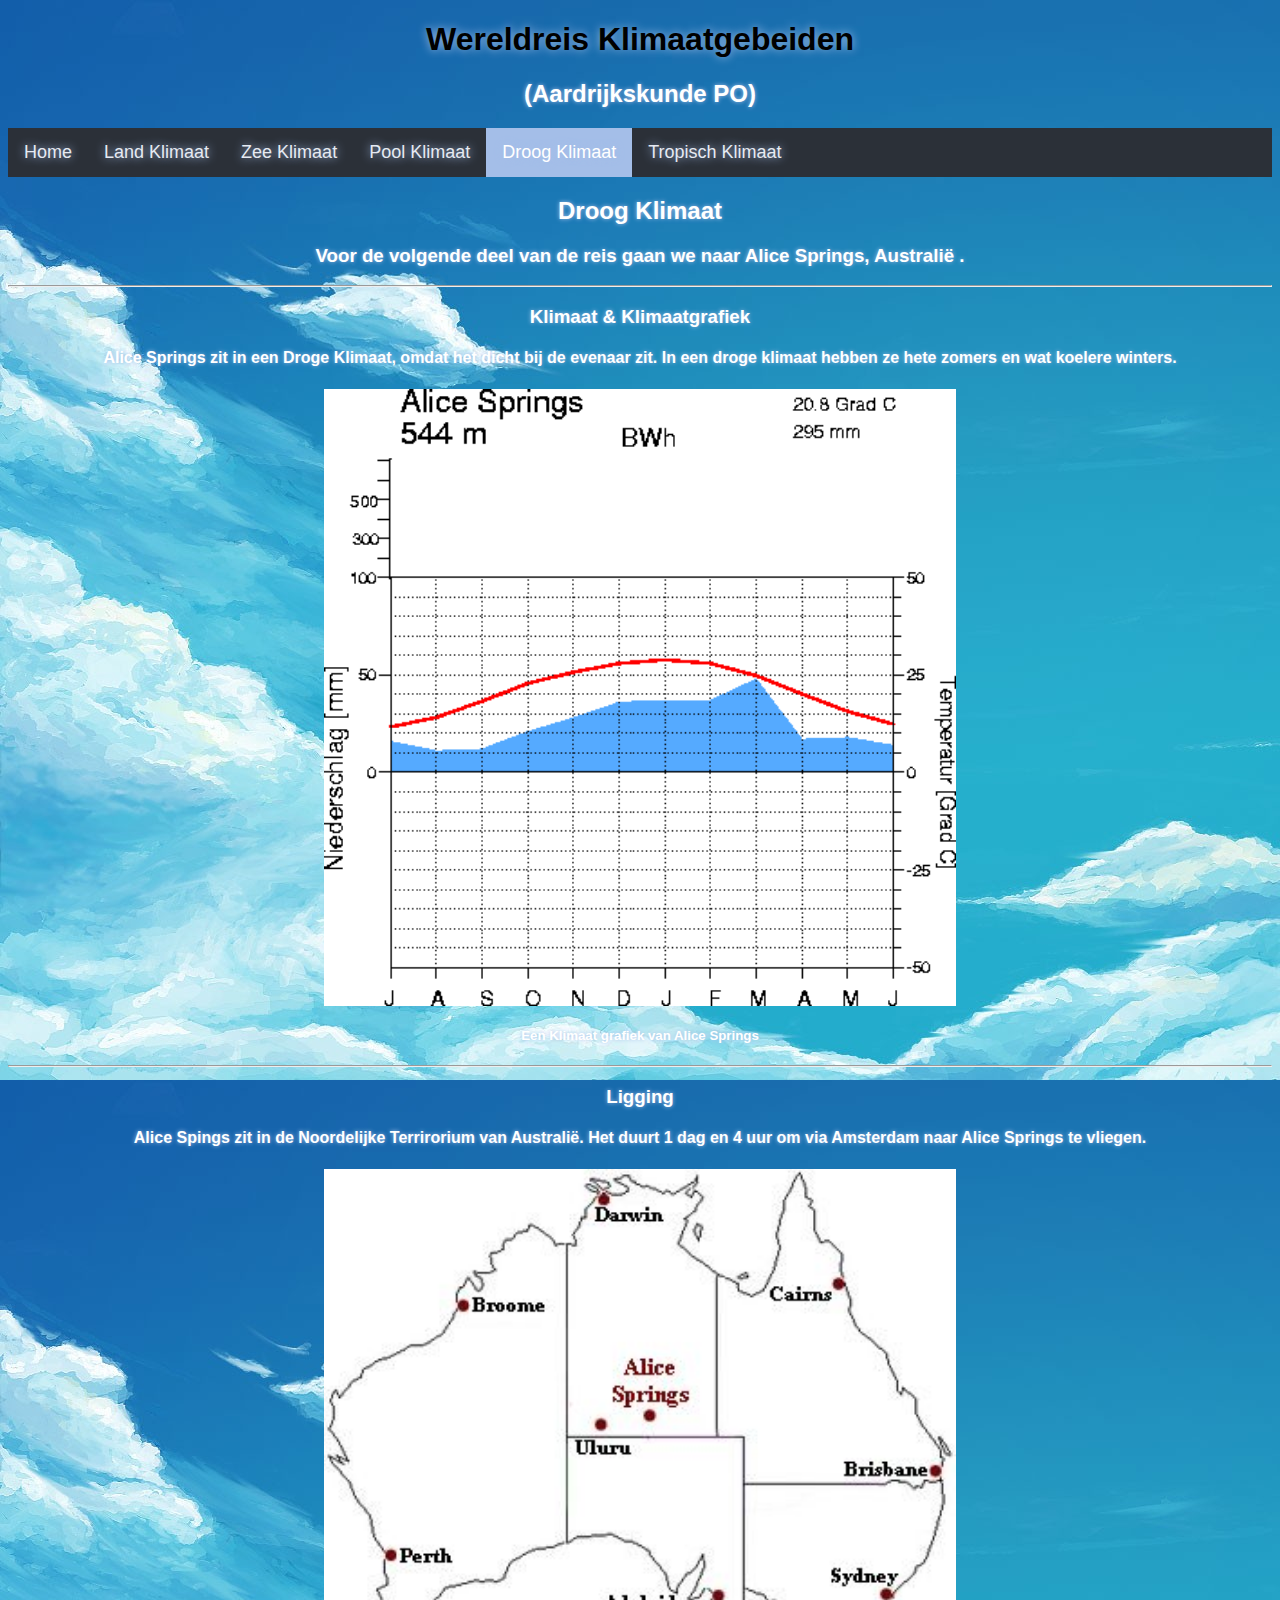
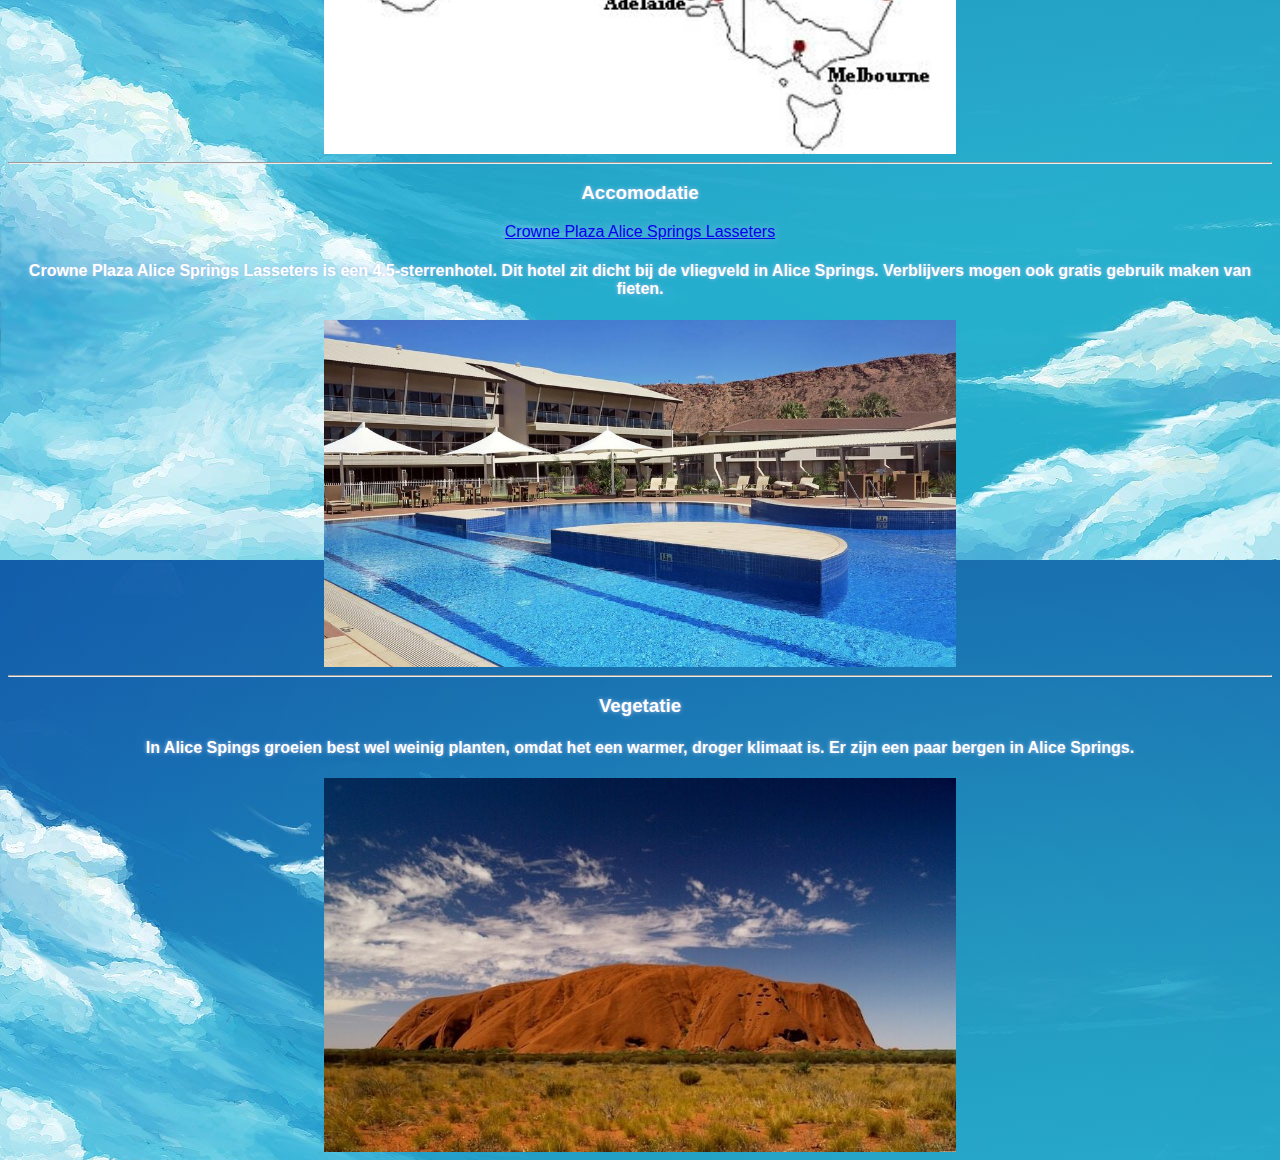
<file: droogklimaat.html>
<!DOCTYPE html>
<html>
  <head>
    <title>Wereldreis Aardrijkskunde PO </title>
    <link rel="stylesheet" href="style/opmaak.css">
  </head>
  <body>
    <h1> Wereldreis Klimaatgebeiden </h1>
    <h2> (Aardrijkskunde PO) </h2>
<div class="menu">
  <a href="index.html">Home</a>
  <a href="landklimaat.html">Land Klimaat</a>
  <a href="zeeklimaat.html">Zee Klimaat</a>
  <a href="poolklimaat.html">Pool Klimaat</a>
  <a class="active" href="droogklimaat.html">Droog Klimaat</a>
  <a href="tropischklimaat.html">Tropisch Klimaat</a>
</div>
<h2> Droog Klimaat </h2>
<h3> Voor de volgende deel van de reis gaan we naar Alice Springs, Australië . </h3>
<hr>
<h3> Klimaat & Klimaatgrafiek </h3>
  <h4>Alice Springs zit in een Droge Klimaat, omdat het dicht bij de evenaar zit. In een droge klimaat hebben ze hete zomers en wat koelere winters. </h4>
  <img src="alicesprings.gif" alt="Klimaatgrafiek van Alice Springs" class="center">
  <h5> Een Klimaat grafiek van Alice Springs </h5>
  <hr>
<h3> Ligging </h3>
<h4> Alice Spings zit in de Noordelijke Terrirorium van Australië. Het duurt 1 dag en 4 uur om via Amsterdam naar Alice Springs te vliegen. </h4>
<img src="alicesprings1.png" alt="Ligging van Alice Springs" class="center">
<hr>
<h3> Accomodatie </h3>
<a href="https://www.booking.com/hotel/au/lasseters-casino.html?aid=303948;label=boston-QQngEsy1NTTN%2A1CKHuwlMgS183312831484%3Apl%3Ata%3Ap1260%3Ap2%3Aac%3Aap1t1%3Aneg%3Afi%3Atikwd-245967651%3Alp9064609%3Ali%3Adec%3Adm;sid=b29124b3be81cdf2edc061f2757a1bbe;all_sr_blocks=17951120_98994954_0_2_0;bshb=2;checkin=2018-03-23;checkout=2018-03-24;dest_id=-1555489;dest_type=city;dist=0;group_adults=2;group_children=0;hapos=1;highlighted_blocks=17951120_98994954_0_2_0;hpos=1;no_rooms=1;room1=A%2CA;sb_price_type=total;srepoch=1521749417;srfid=2f64cb0744d0935b1ab55b73e42ac39d7ca00cc3X1;srpvid=d90f8dd3204d0074;type=total;ucfs=1&#hotelTmpl" class="center">Crowne Plaza Alice Springs Lasseters</a>
<h4> Crowne Plaza Alice Springs Lasseters is een 4.5-sterrenhotel. Dit hotel zit dicht bij de vliegveld in Alice Springs. Verblijvers mogen ook gratis gebruik maken van fieten. </h4>
  <img src="alicesprings2.jpg" alt="Hotel in Alice Springs" class="center">
  <hr>
  <h3> Vegetatie </h3>
  <h4> In Alice Spings groeien best wel weinig planten, omdat het een warmer, droger klimaat is. Er zijn een paar bergen in Alice Springs. </h4>
  <img src="alicesprings3.jpg" alt="Vegetatie in Alice springs" class="center">
  </body>
</html>
</file>
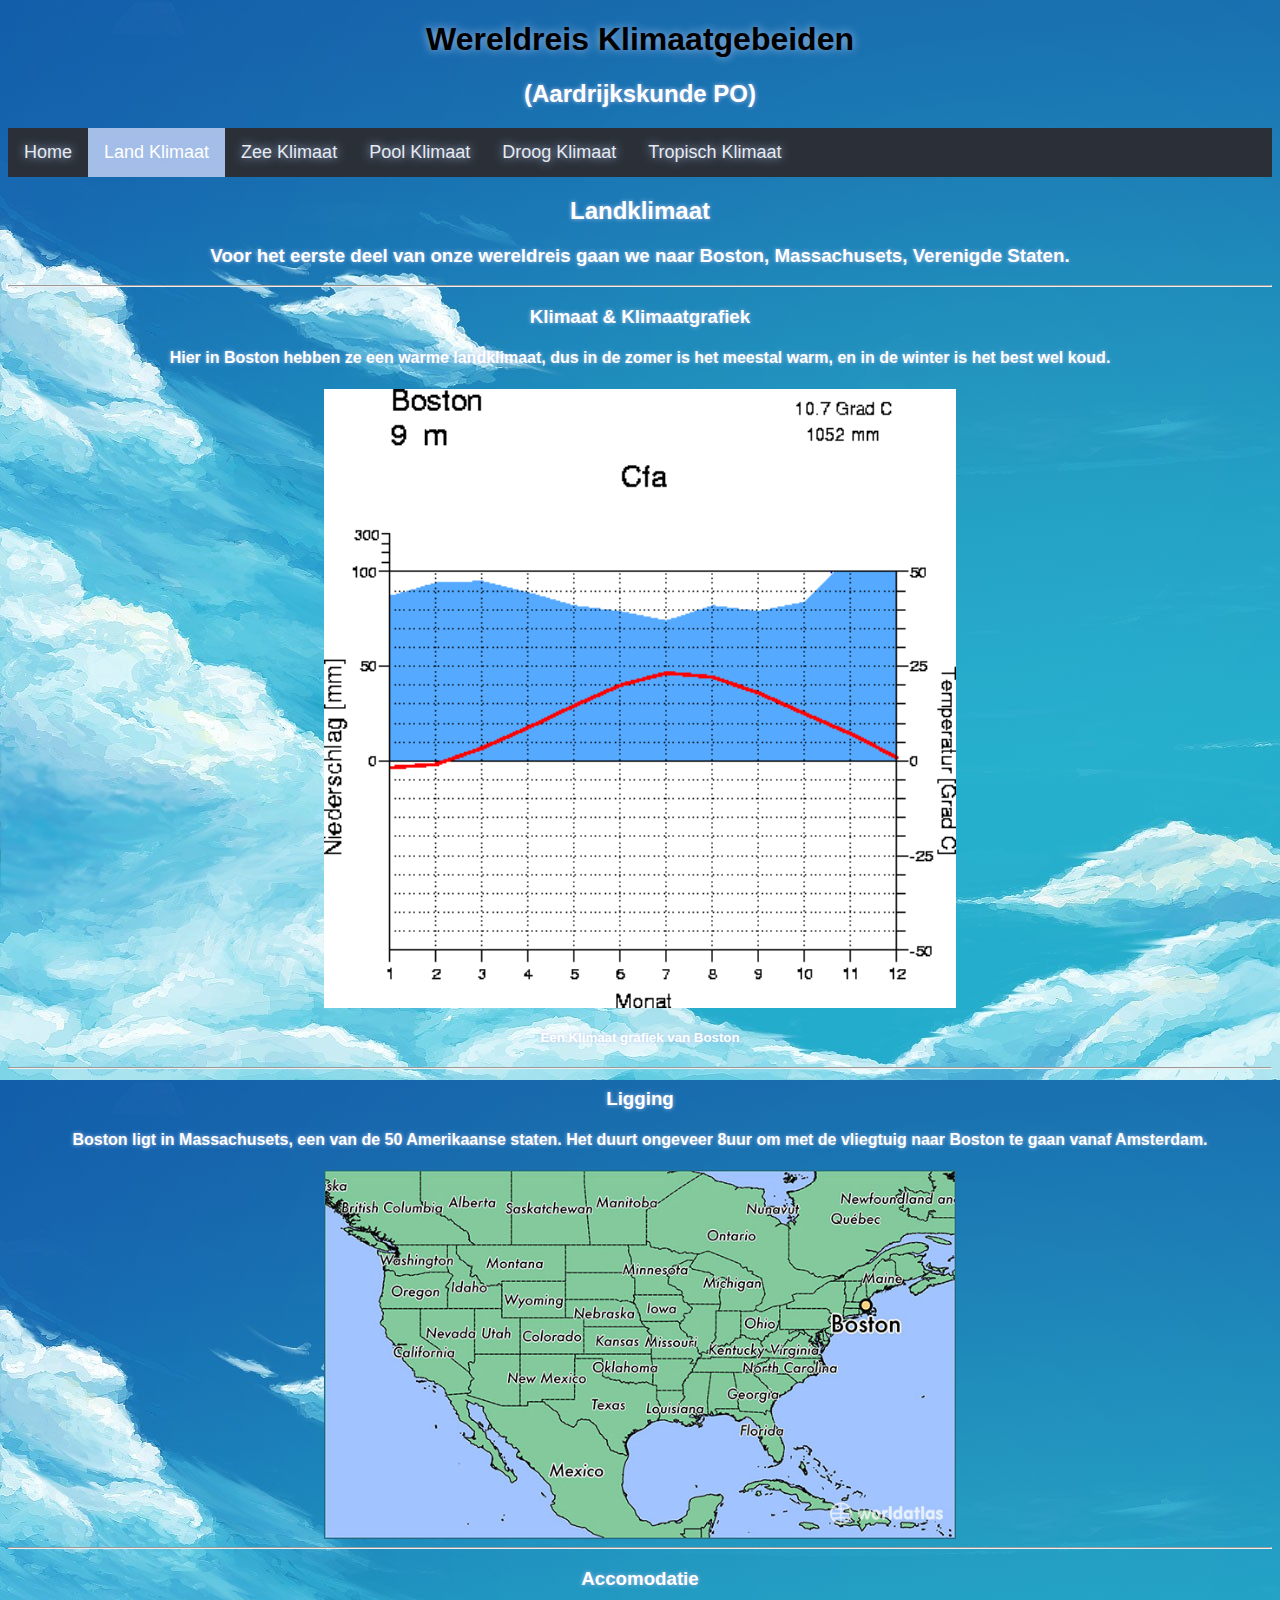
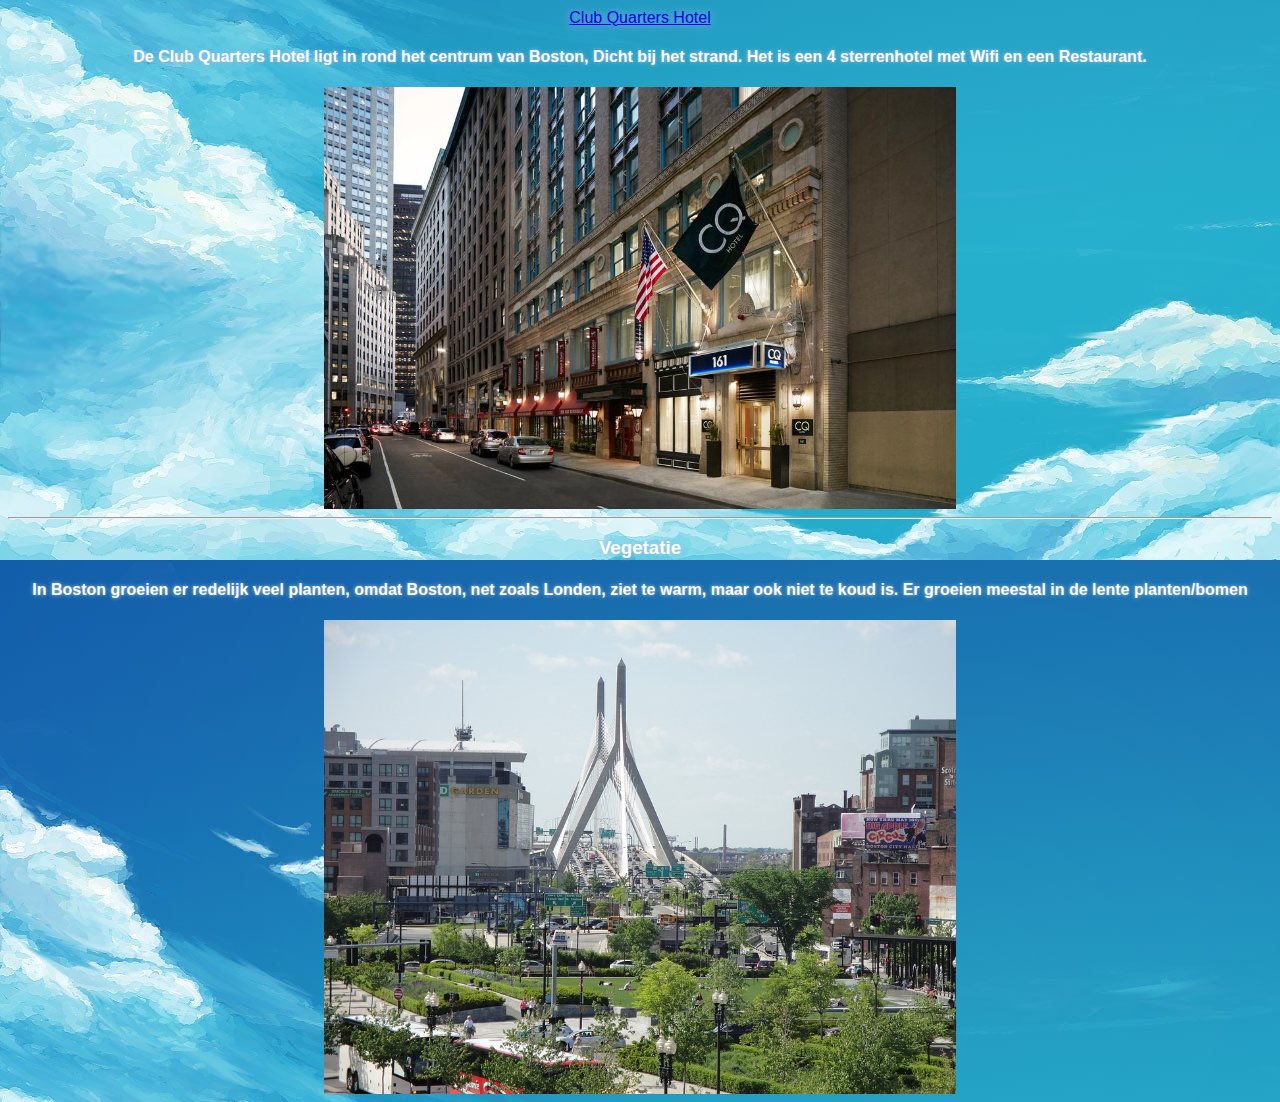
<file: landklimaat.html>
<!DOCTYPE html>
<html>
  <head>
    <title>Wereldreis Aardrijkskunde PO </title>
    <link rel="stylesheet" href="style/opmaak.css">
  </head>
  <body>
    <h1> Wereldreis Klimaatgebeiden </h1>
    <h2> (Aardrijkskunde PO) </h2>
<div class="menu">
  <a href="index.html">Home</a>
  <a class="active" href="landklimaat.html">Land Klimaat</a>
  <a href="zeeklimaat.html">Zee Klimaat</a>
  <a href="poolklimaat.html">Pool Klimaat</a>
  <a href="droogklimaat.html">Droog Klimaat</a>
  <a href="tropischklimaat.html">Tropisch Klimaat</a>
</div>
<h2> Landklimaat </h2>
<h3> Voor het eerste deel van onze wereldreis gaan we naar Boston, Massachusets, Verenigde Staten. </h3>
<hr>
<h3> Klimaat & Klimaatgrafiek </h3>
  <h4>Hier in Boston hebben ze een warme landklimaat, dus in de zomer is het meestal warm, en
  in de winter is het best wel koud.</h4>
  <img src="boston.gif" alt="Klimaatgrafiek van Boston" class="center">
  <h5> Een Klimaat grafiek van Boston </h5>
  <hr>
<h3> Ligging </h3>
<h4> Boston ligt in Massachusets, een van de 50 Amerikaanse staten. Het duurt ongeveer 8uur om met de vliegtuig naar Boston te gaan vanaf Amsterdam.</h4>
<img src="boston1.png" alt="Ligging van Boston" class="center">
<hr>
<h3> Accomodatie </h3>
<a href="https://www.booking.com/hotel/us/club-quarters-in-boston.html?aid=303948;label=boston-QQngEsy1NTTN%2A1CKHuwlMgS183312831484%3Apl%3Ata%3Ap1260%3Ap2%3Aac%3Aap1t1%3Aneg%3Afi%3Atikwd-245967651%3Alp9064609%3Ali%3Adec%3Adm;sid=b29124b3be81cdf2edc061f2757a1bbe;all_sr_blocks=5606401_103943608_0_0_0;bshb=2;checkin=2018-03-23;checkout=2018-03-24;dest_id=20061717;dest_type=city;dist=0;group_adults=2;group_children=0;hapos=1;highlighted_blocks=5606401_103943608_0_0_0;hpos=1;no_rooms=1;room1=A%2CA;sb_price_type=total;srepoch=1521744877;srfid=b80fe7098338e959823606189d616729f8652870X1;srpvid=e04d84f5e0e60135;type=total;ucfs=1&#hotelTmpl" class="center">Club Quarters Hotel</a>
<h4> De Club Quarters Hotel ligt in rond het centrum van Boston, Dicht bij het strand. Het is een 4 sterrenhotel met Wifi en een Restaurant. </h4>
  <img src="boston2.jpg" alt="Hotel in Boston" class="center">
  <hr>
  <h3> Vegetatie </h3>
  <h4> In Boston groeien er redelijk veel planten, omdat Boston, net zoals Londen, ziet te warm, maar ook niet te koud is. Er groeien meestal in de lente planten/bomen </h4>
<img src="boston3.jpg" alt="Vegetatie in Boston" class="center">


  </body>
</html>
</file>
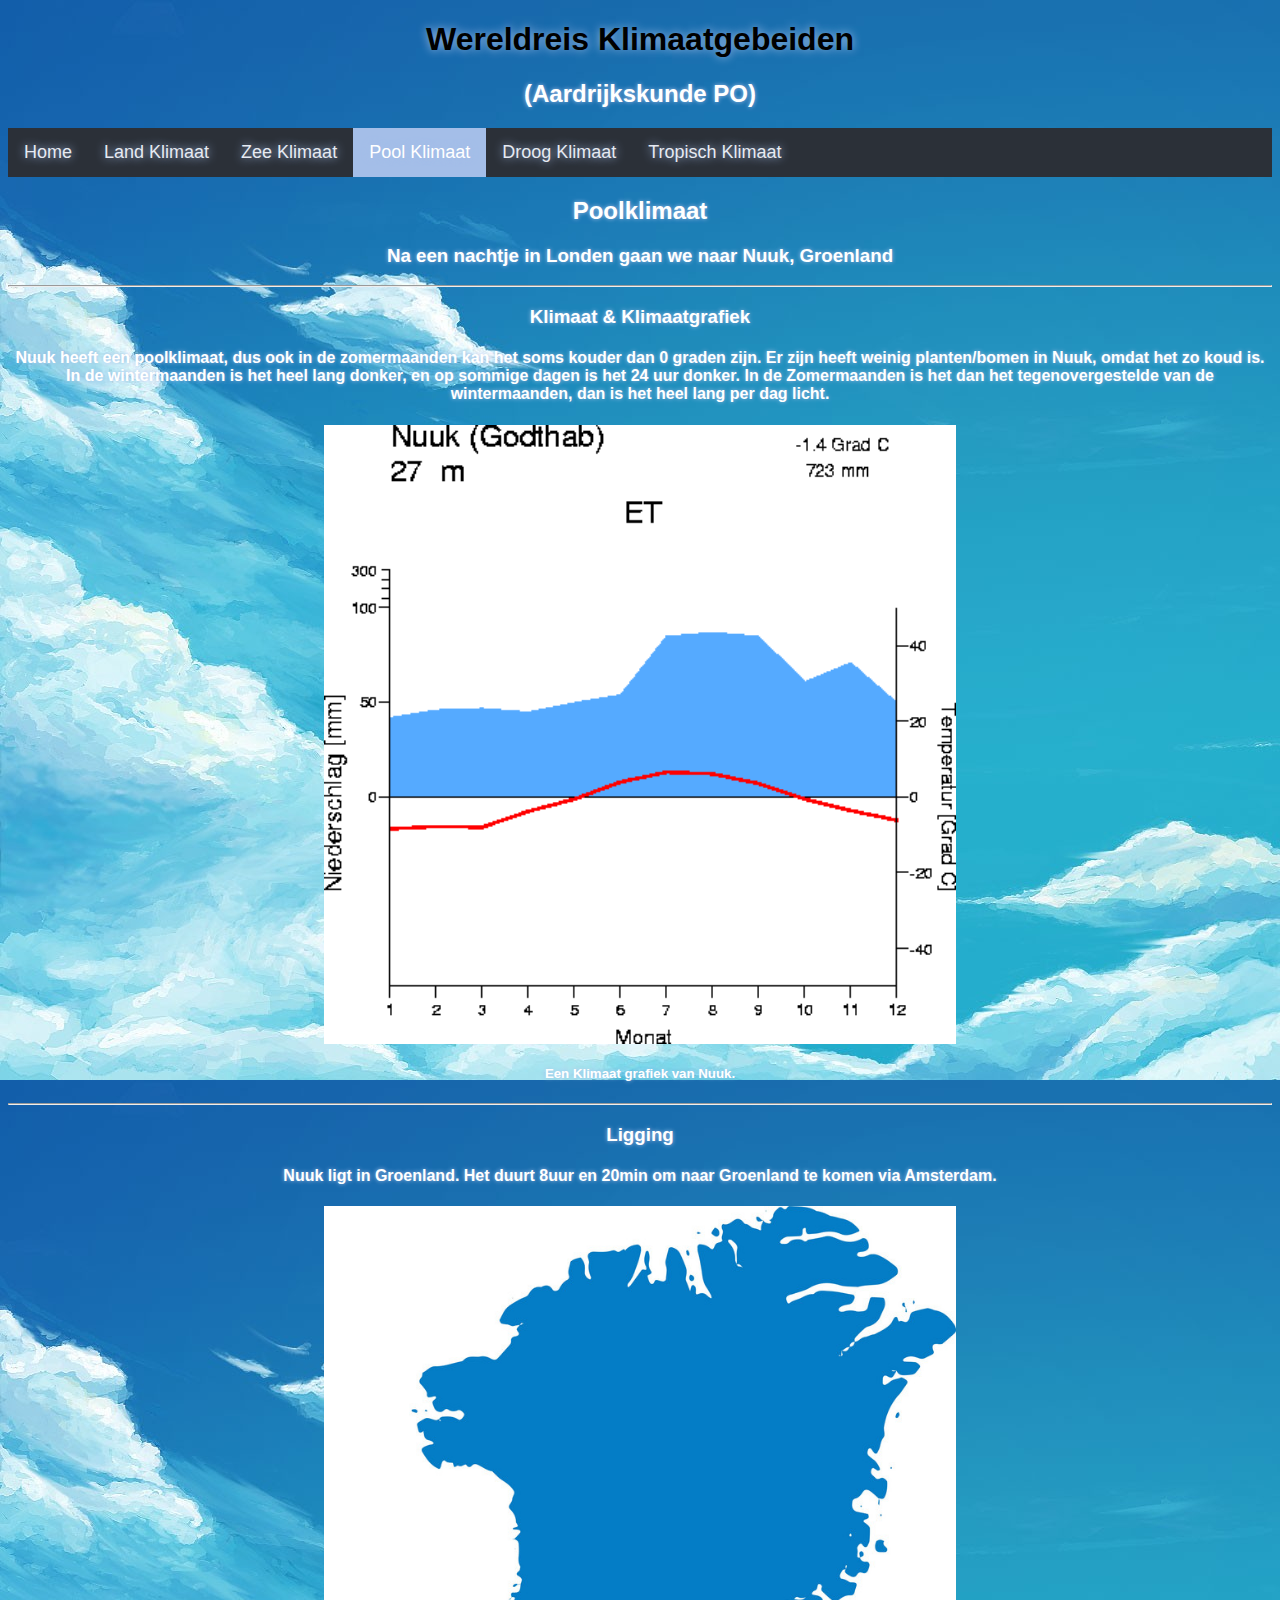
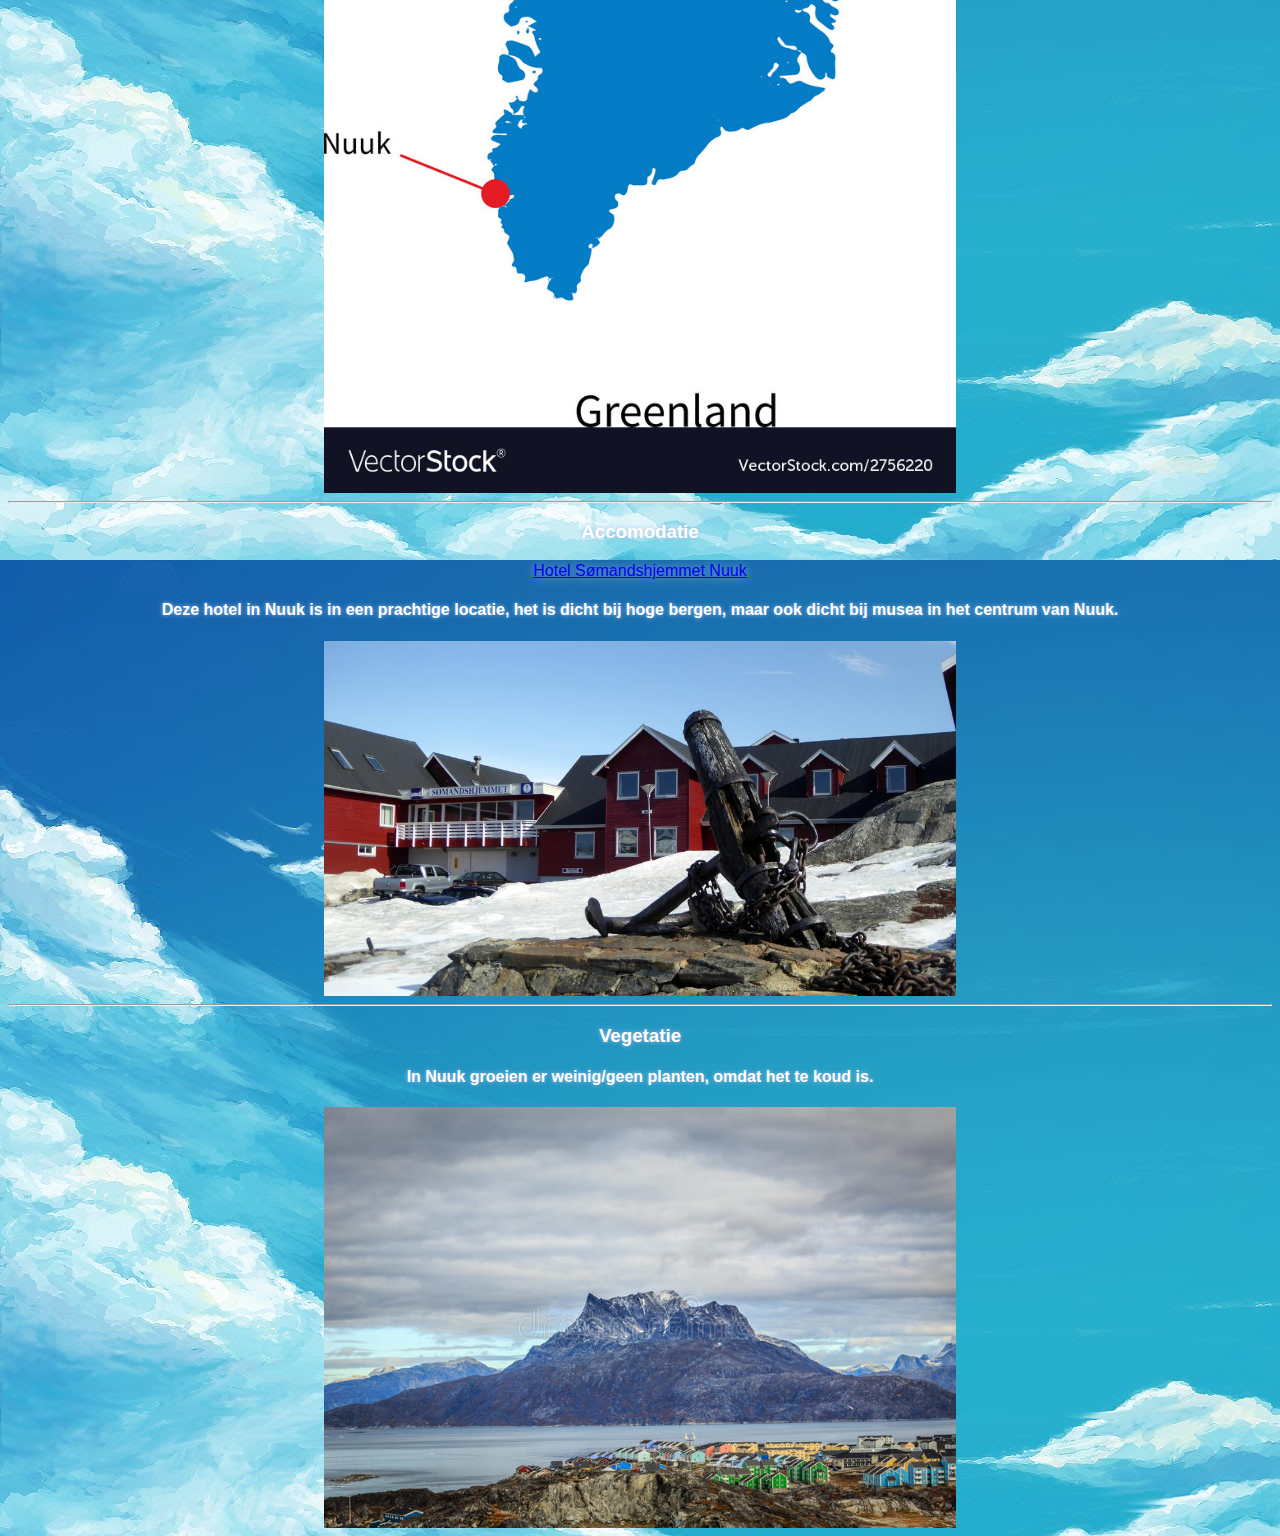
<file: poolklimaat.html>
<!DOCTYPE html>
<html>
  <head>
    <title>Wereldreis Aardrijkskunde PO </title>
    <link rel="stylesheet" href="style/opmaak.css">
  </head>
  <body>
    <h1> Wereldreis Klimaatgebeiden </h1>
    <h2> (Aardrijkskunde PO) </h2>
<div class="menu">
  <a href="index.html">Home</a>
  <a href="landklimaat.html">Land Klimaat</a>
  <a href="zeeklimaat.html">Zee Klimaat</a>
  <a class="active" href="poolklimaat.html">Pool Klimaat</a>
  <a href="droogklimaat.html">Droog Klimaat</a>
  <a href="tropischklimaat.html">Tropisch Klimaat</a>
</div>
<h2> Poolklimaat </h2>
<h3> Na een nachtje in Londen gaan we naar Nuuk, Groenland   </h3>
<hr>
<h3> Klimaat & Klimaatgrafiek </h3>
  <h4>Nuuk heeft een poolklimaat, dus ook in de zomermaanden kan het soms kouder dan 0 graden zijn. Er zijn heeft weinig planten/bomen in Nuuk, omdat het zo koud is. In
  de wintermaanden is het heel lang donker, en op sommige dagen is het 24 uur donker. In de Zomermaanden is het dan het tegenovergestelde van de wintermaanden, dan is het heel lang per dag
licht. </h4>
  <img src="nuuk.gif" alt="Klimaatgrafiek van Nuuk" class="center">
  <h5> Een Klimaat grafiek van Nuuk.</h5>
  <hr>
<h3> Ligging </h3>
<h4> Nuuk ligt in Groenland. Het duurt 8uur en 20min om naar Groenland te komen via Amsterdam.  </h4>
<img src="nuuk1.jpg" alt="Ligging van Nuuk" class="center">
<hr>
<h3> Accomodatie </h3>
<a href="https://www.booking.com/hotel/gl/nuuk-somandshjem.html?aid=303948;label=boston-QQngEsy1NTTN%2A1CKHuwlMgS183312831484%3Apl%3Ata%3Ap1260%3Ap2%3Aac%3Aap1t1%3Aneg%3Afi%3Atikwd-245967651%3Alp9064609%3Ali%3Adec%3Adm;sid=b29124b3be81cdf2edc061f2757a1bbe;all_sr_blocks=185315702_96294500_2_1_0;bshb=2;checkin=2018-03-23;checkout=2018-03-24;dest_id=-2084615;dest_type=city;dist=0;group_adults=2;group_children=0;hapos=5;highlighted_blocks=185315702_96294500_2_1_0;hpos=5;no_rooms=1;room1=A%2CA;sb_price_type=total;srepoch=1521747919;srfid=35730c32a1a74b5517558f07a7ad47cbc909a570X5;srpvid=a5268ae74c63027e;type=total;ucfs=1&#hotelTmpl" class="center">Hotel Sømandshjemmet Nuuk</a>
<h4>Deze hotel in Nuuk is in een prachtige locatie, het is dicht bij hoge bergen, maar ook dicht bij musea in het centrum van Nuuk.</h4>
  <img src="nuuk2.jpg" alt="Hotel in Nuuk" class="center">
  <hr>
  <h3> Vegetatie </h3>
  <h4> In Nuuk groeien er weinig/geen planten, omdat het te koud is. </h4>
  <img src="nuuk3.jpg" alt="Vegetatie in Nuuk" class="center">
  </body>
</html>
</file>
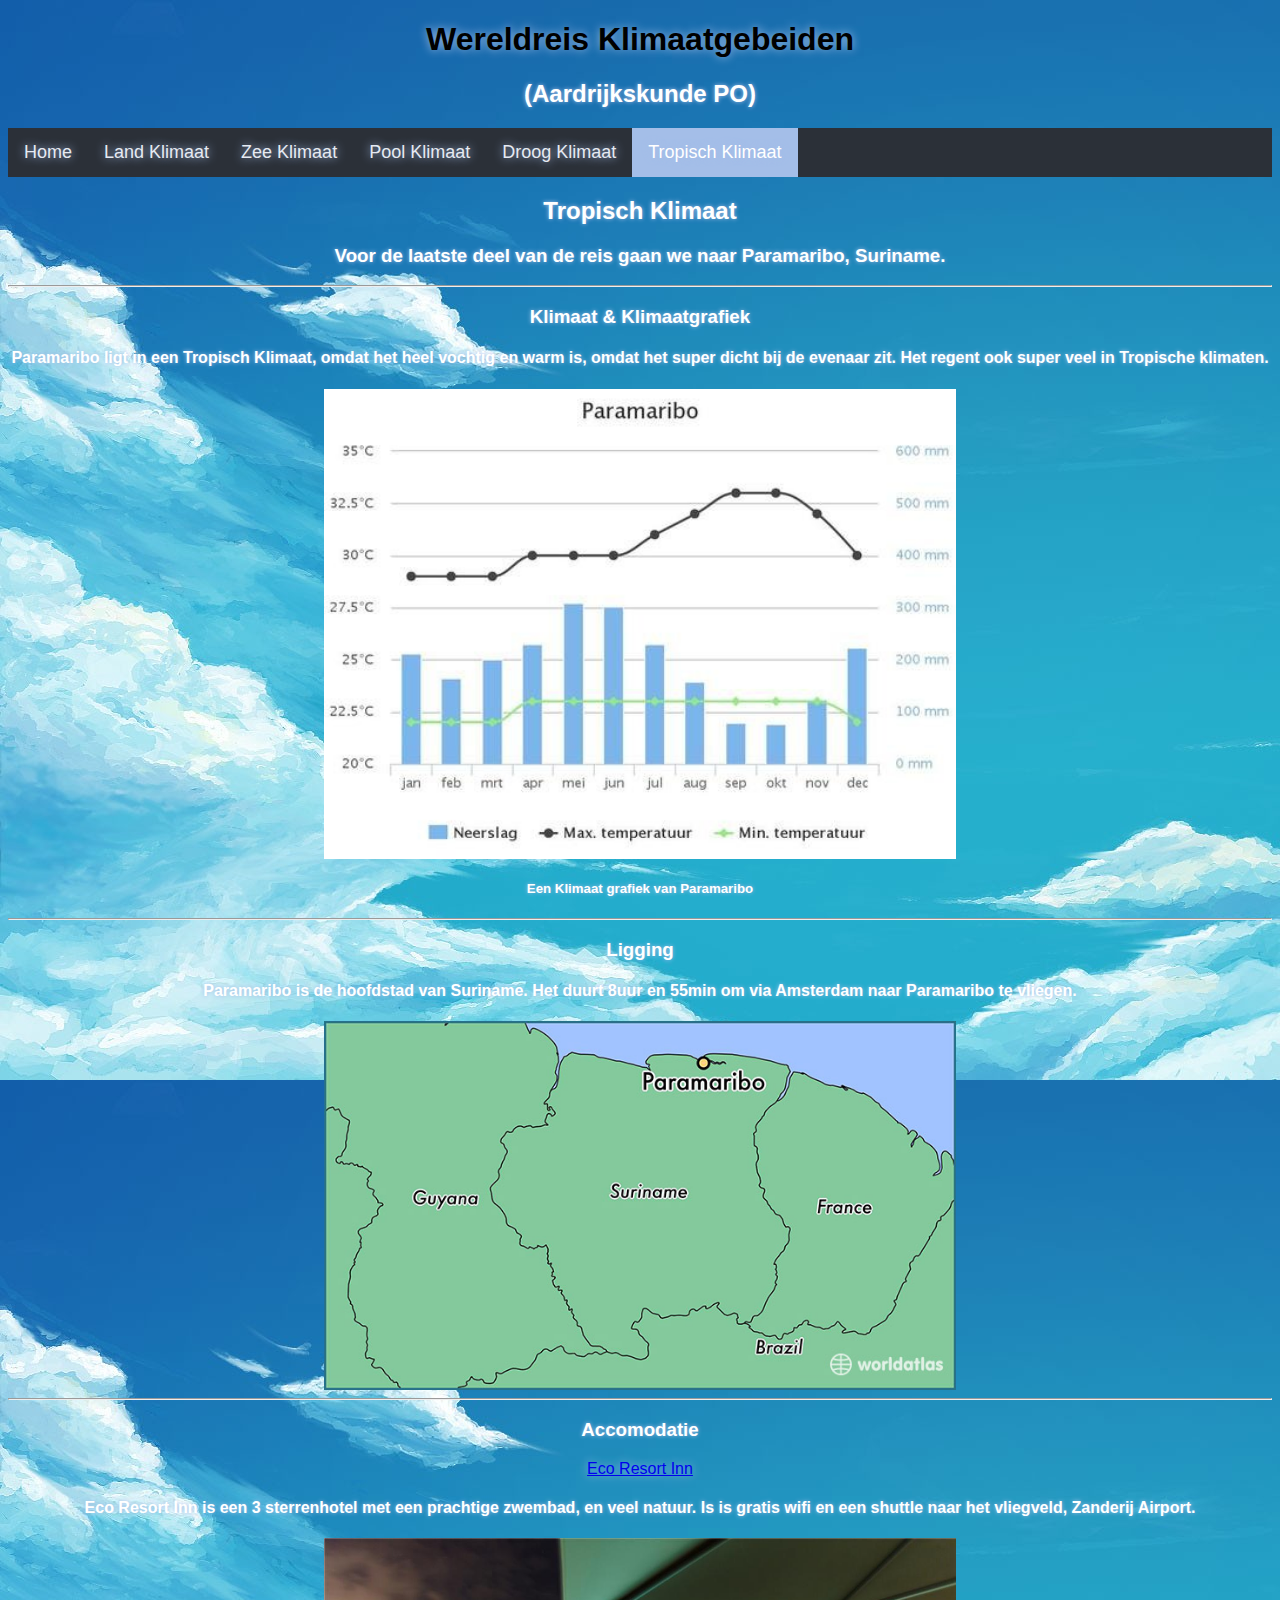
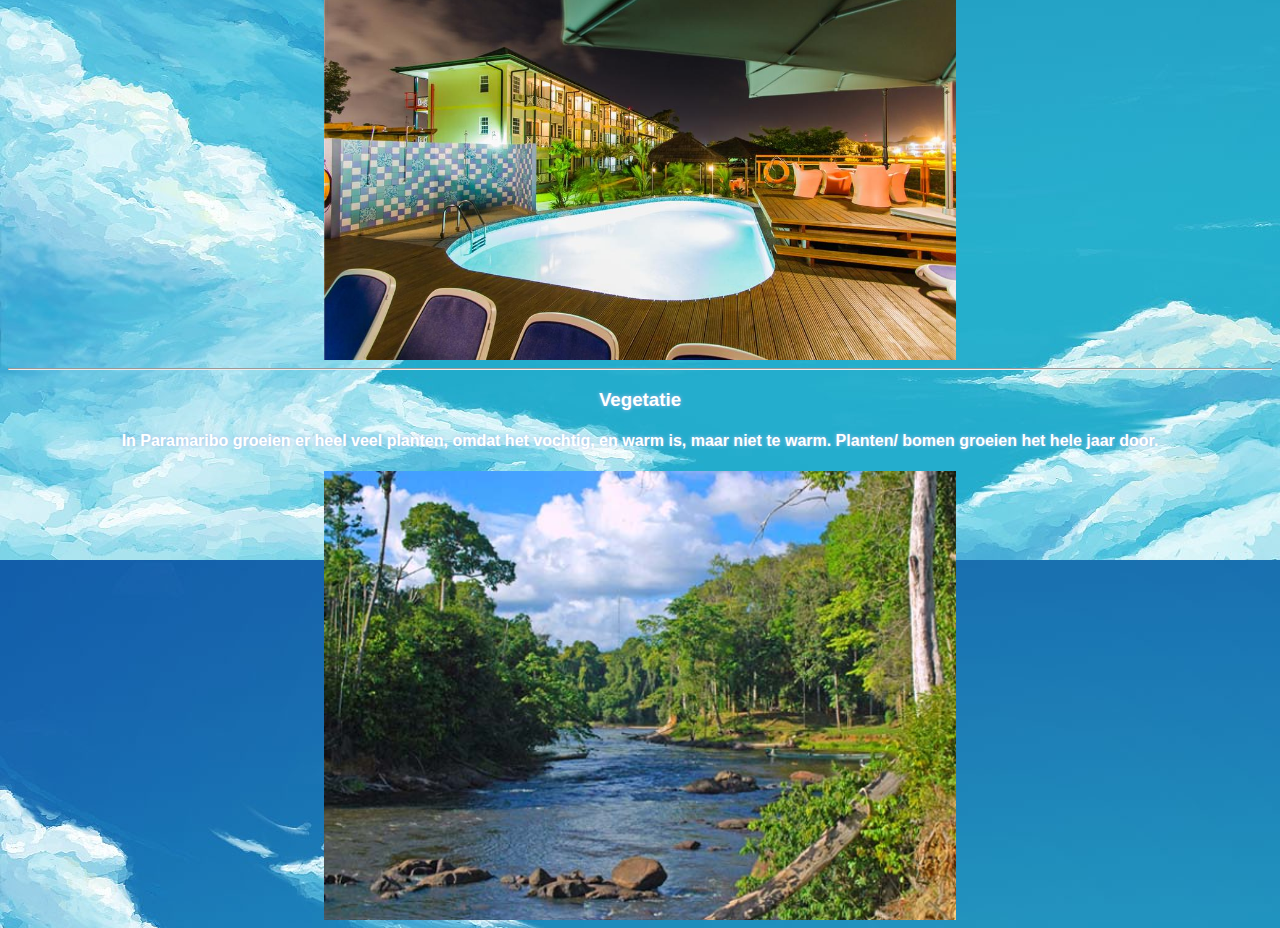
<file: tropischklimaat.html>
<!DOCTYPE html>
<html>
  <head>
    <title>Wereldreis Aardrijkskunde PO </title>
    <link rel="stylesheet" href="style/opmaak.css">
  </head>
  <body>
    <h1> Wereldreis Klimaatgebeiden </h1>
    <h2> (Aardrijkskunde PO) </h2>
<div class="menu">
  <a href="index.html">Home</a>
  <a href="landklimaat.html">Land Klimaat</a>
  <a href="zeeklimaat.html">Zee Klimaat</a>
  <a href="poolklimaat.html">Pool Klimaat</a>
  <a href="droogklimaat.html">Droog Klimaat</a>
  <a class="active" href="tropischklimaat.html">Tropisch Klimaat</a>
</div>
<h2> Tropisch Klimaat </h2>
<h3> Voor de laatste deel van de reis gaan we naar Paramaribo, Suriname. </h3>
<hr>
<h3> Klimaat & Klimaatgrafiek </h3>
  <h4>Paramaribo ligt in een Tropisch Klimaat, omdat het heel vochtig en warm is, omdat het super dicht bij de evenaar zit. Het regent ook super veel in Tropische klimaten.</h4>
  <img src="paramaribo.jpeg" alt="Klimaatgrafiek van Paramaribo" class="center">
  <h5> Een Klimaat grafiek van Paramaribo </h5>
  <hr>
<h3> Ligging </h3>
<h4> Paramaribo is de hoofdstad van Suriname. Het duurt 8uur en 55min om via Amsterdam naar Paramaribo te vliegen.  </h4>
<img src="paramaribo1.jpg" alt="Ligging van Paramaribo" class="center">
<hr>
<h3> Accomodatie </h3>
<a href="https://www.booking.com/hotel/sr/eco-resort-inn.html?aid=303948;label=boston-QQngEsy1NTTN%2A1CKHuwlMgS183312831484%3Apl%3Ata%3Ap1260%3Ap2%3Aac%3Aap1t1%3Aneg%3Afi%3Atikwd-245967651%3Alp9064609%3Ali%3Adec%3Adm;sid=b29124b3be81cdf2edc061f2757a1bbe;all_sr_blocks=62932003_91825145_0_1_0;bshb=2;checkin=2018-03-23;checkout=2018-03-24;dest_id=-914899;dest_type=city;dist=0;group_adults=2;group_children=0;hapos=1;highlighted_blocks=62932003_91825145_0_1_0;hpos=1;no_rooms=1;room1=A%2CA;sb_price_type=total;srepoch=1521749969;srfid=02c3b7ce4819bdac032ce6e127cd4078f2683e09X1;srpvid=672c8ee7caaf0072;type=total;ucfs=1&#hotelTmpl" class="center">Eco Resort Inn</a>
<h4> Eco Resort Inn is een 3 sterrenhotel met een prachtige zwembad, en veel natuur. Is is gratis wifi en een shuttle naar het vliegveld, Zanderij Airport. </h4>
  <img src="paramaribo2.jpg" alt="Hotel in Paramaribo" class="center">
  <hr>
  <h3> Vegetatie </h3>
  <h4> In Paramaribo groeien er heel veel planten, omdat het vochtig, en warm is, maar niet te warm. Planten/ bomen groeien het hele jaar door. </h4>
<img src="paramaribo3jpg.jpg" alt="Vegetatie in Paramribo" class="center">


  </body>
</html>
</file>
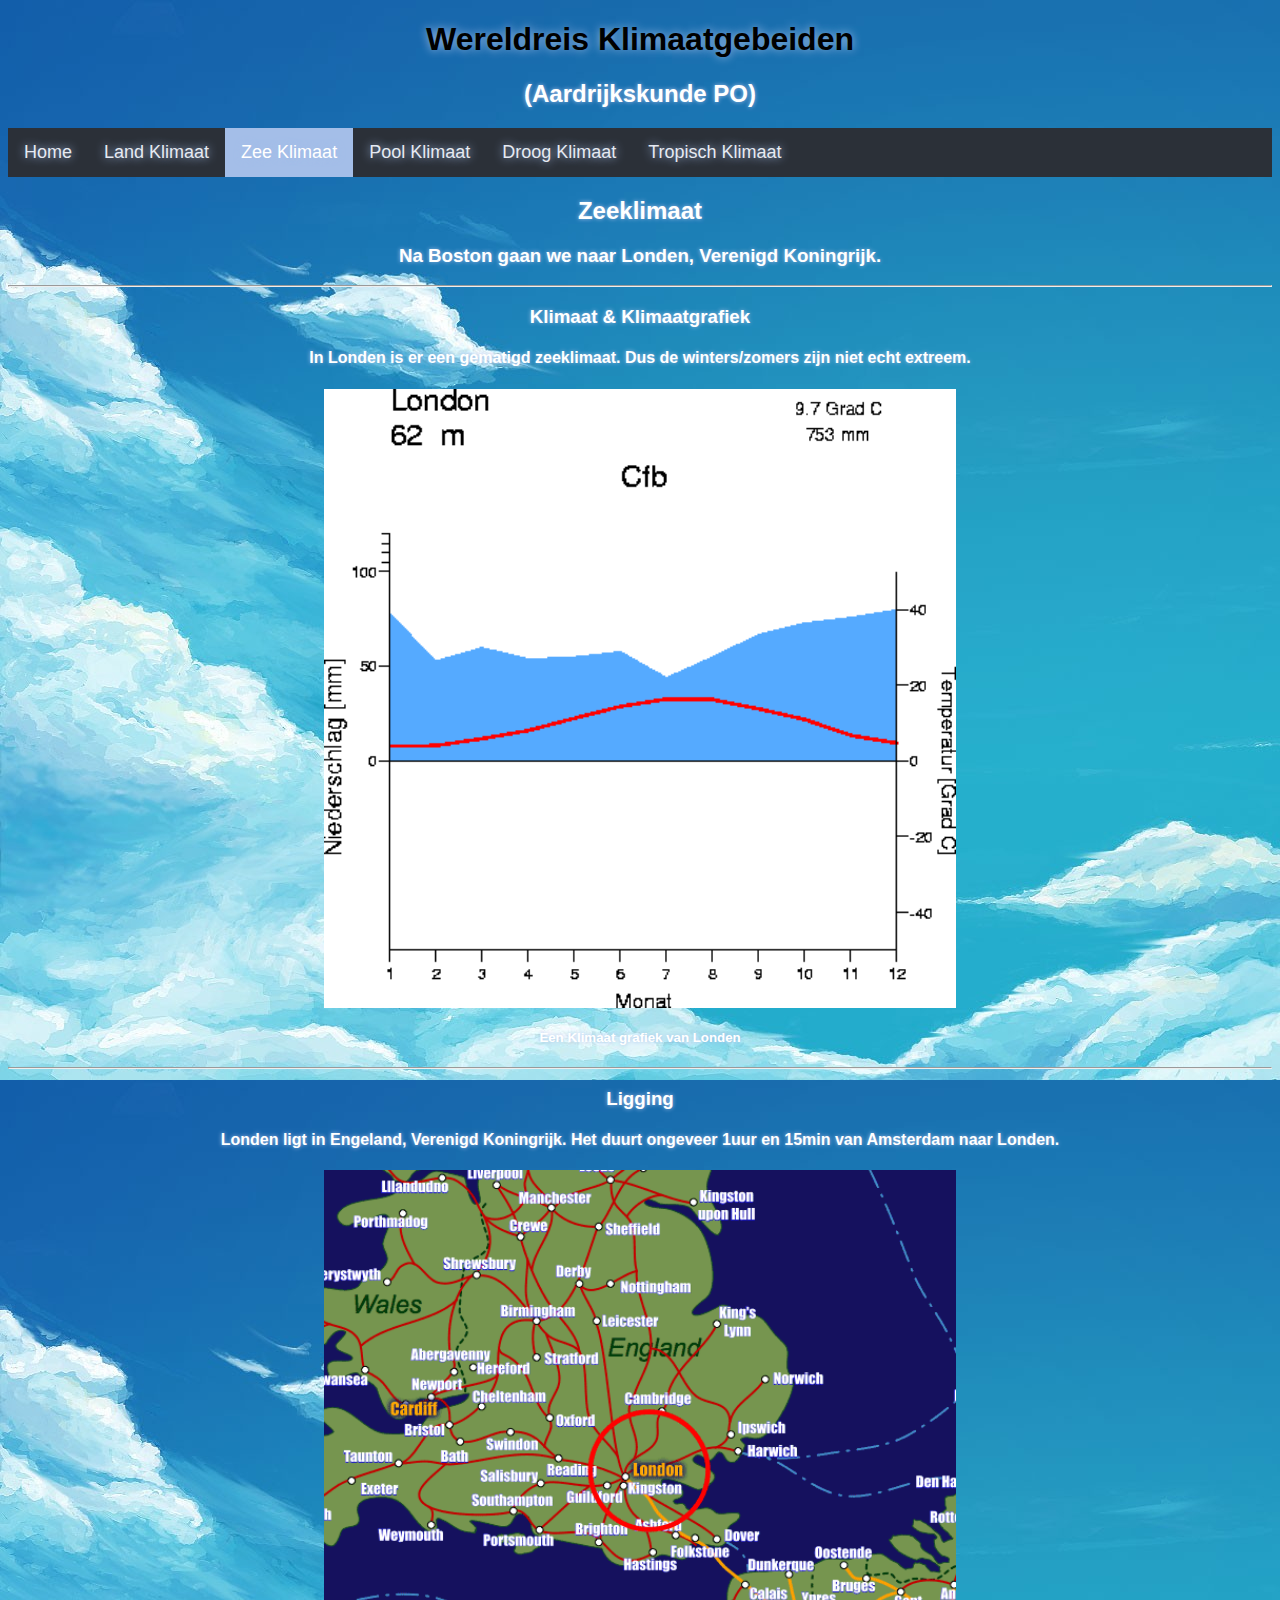
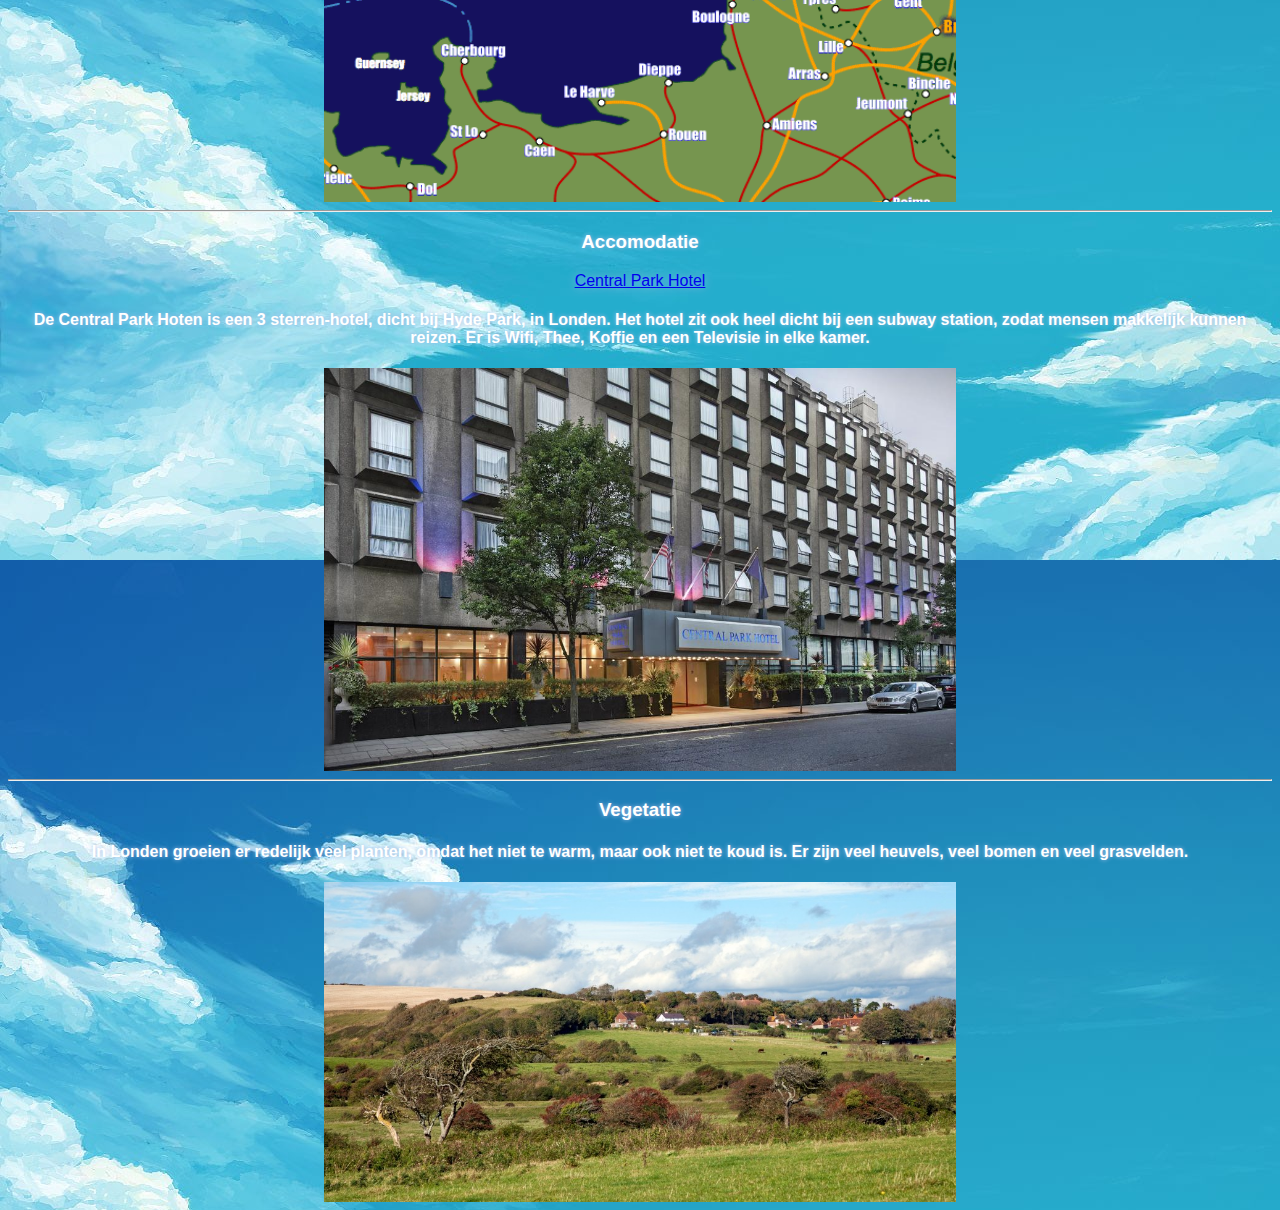
<file: zeeklimaat.html>
<!DOCTYPE html>
<html>
  <head>
    <title>Wereldreis Aardrijkskunde PO </title>
    <link rel="stylesheet" href="style/opmaak.css">
  </head>
  <body>
    <h1> Wereldreis Klimaatgebeiden </h1>
    <h2> (Aardrijkskunde PO) </h2>
<div class="menu">
  <a href="index.html">Home</a>
  <a href="landklimaat.html">Land Klimaat</a>
  <a class="active" href="zeeklimaat.html">Zee Klimaat</a>
  <a href="poolklimaat.html">Pool Klimaat</a>
  <a href="droogklimaat.html">Droog Klimaat</a>
  <a href="tropischklimaat.html">Tropisch Klimaat</a>
</div>
<h2> Zeeklimaat </h2>
<h3> Na Boston gaan we naar Londen, Verenigd Koningrijk.  </h3>
<hr>
<h3> Klimaat & Klimaatgrafiek </h3>
  <h4>In Londen is er een gematigd zeeklimaat. Dus de winters/zomers zijn niet echt extreem.</h4>
  <img src="london.gif" alt="Klimaatgrafiek van Londen" class="center">
  <h5> Een Klimaat grafiek van Londen </h5>
  <hr>
<h3> Ligging </h3>
<h4> Londen ligt in Engeland, Verenigd Koningrijk. Het duurt ongeveer 1uur en 15min van Amsterdam naar Londen. </h4>
<img src="london1.png" alt="Ligging van Londen" class="center">
<hr>
<h3> Accomodatie </h3>
<a href="https://www.booking.com/hotel/gb/centralparklondon.html?aid=303948;label=boston-QQngEsy1NTTN%2A1CKHuwlMgS183312831484%3Apl%3Ata%3Ap1260%3Ap2%3Aac%3Aap1t1%3Aneg%3Afi%3Atikwd-245967651%3Alp9064609%3Ali%3Adec%3Adm;sid=b29124b3be81cdf2edc061f2757a1bbe;all_sr_blocks=14017_91909117_2_2_0;bshb=2;checkin=2018-03-23;checkout=2018-03-24;dest_id=-2601889;dest_type=city;dist=0;group_adults=2;group_children=0;hapos=4;highlighted_blocks=14017_91909117_2_2_0;hpos=4;no_rooms=1;room1=A%2CA;sb_price_type=total;srepoch=1521746147;srfid=a4ae9cf95f372de2c9433d085a2e27fe7ba30c35X4;srpvid=32eb8770b32700b2;type=total;ucfs=1&#hotelTmpl" class="center">Central Park Hotel</a>
<h4> De Central Park Hoten is een 3 sterren-hotel, dicht bij Hyde Park, in Londen. Het hotel zit ook heel dicht bij een subway station, zodat mensen makkelijk kunnen reizen.
  Er is Wifi, Thee, Koffie en een Televisie in elke kamer. </h4>
    <img src="london2.jpg" alt="Hotel in Londen" class="center">
  <hr>
  <h3> Vegetatie </h3>
<h4>  In Londen groeien er redelijk veel planten, omdat het niet te warm, maar ook niet te koud is. Er zijn veel heuvels, veel bomen en veel grasvelden. </h4>
<img src="london3.png" alt="Vegetatie in Londen" class="center">

  </body>
</html>
</file>
<file: style/opmaak.css>
body {
    background-image: url("background.jpg");
    background-repeat: ;


}

a
{text-align: center;
font-family: Verdana, Geneva, sans-serif;
font-size: 32;
text-shadow: 0 0 10px #a4bee8;


}


h1 {
  text-align: center;
  font-family: Verdana, Geneva, sans-serif;
  font-size: 32;
  text-shadow: 0 0 10px #a4bee8;


}

h2{
  text-align: center;

  font-family: Verdana, Geneva, sans-serif;
  font-size: 30;
  color: white;
  text-shadow: 0 0 4px #a4bee8;
}

h3{
  text-align: center;

  font-family: Verdana, Geneva, sans-serif;
  font-size: 22;
  color: white;
  text-shadow: 0 0 4px #a4bee8;
}

h4{
  text-align: center;

  font-family: Verdana, Geneva, sans-serif;
  font-size: 20;
  color: white;
  text-shadow: 0 0 4px #a4bee8; }

  h5{
    text-align: center;

    font-family: Verdana, Geneva, sans-serif;
    font-size: 17;
    color: white;
    text-shadow: 0 0 4px #a4bee8; }


p {
  text-align: center;

  font-family: Verdana, Geneva, sans-serif;
  font-size: 24;
  color: white;
  text-shadow: 0 0 4px #a4bee8;
}

.center {
    display: block;
    margin-left: auto;
    margin-right: auto;
    width: 50%;
    size: 100px;
  }

.menu {
    background-color: #2b3038;
    overflow: hidden;
}


.menu a {
  float: left;
  text-align: center;
  padding: 14px 16px;
  text-decoration: none;
  font-family:Verdana, Geneva, sans-serif;
  font-size: 18px;
  color:#e6eaf2
}


.menu a:hover {
  background-color: #a4bee8;
  color: black;
}


.menu a.active {
  background-color: #a4bee8;
  color: white;
}
</file>
